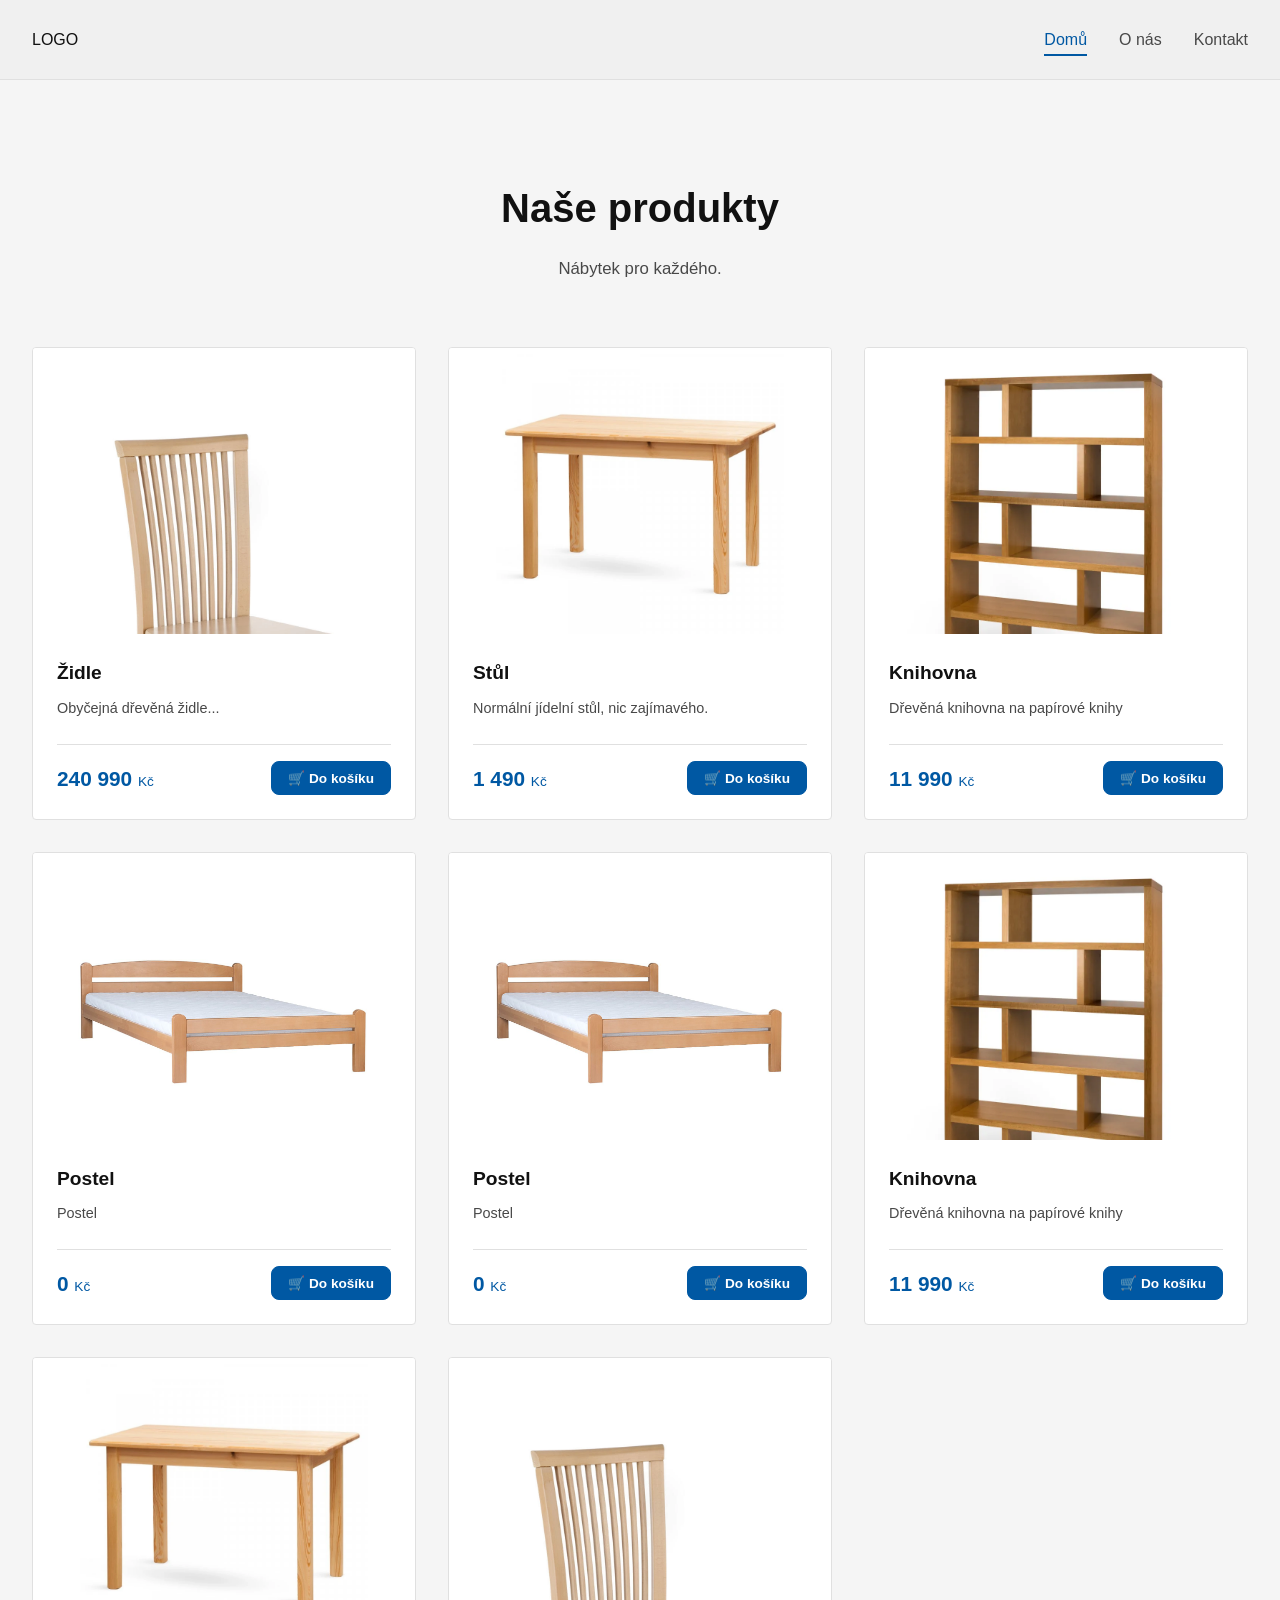
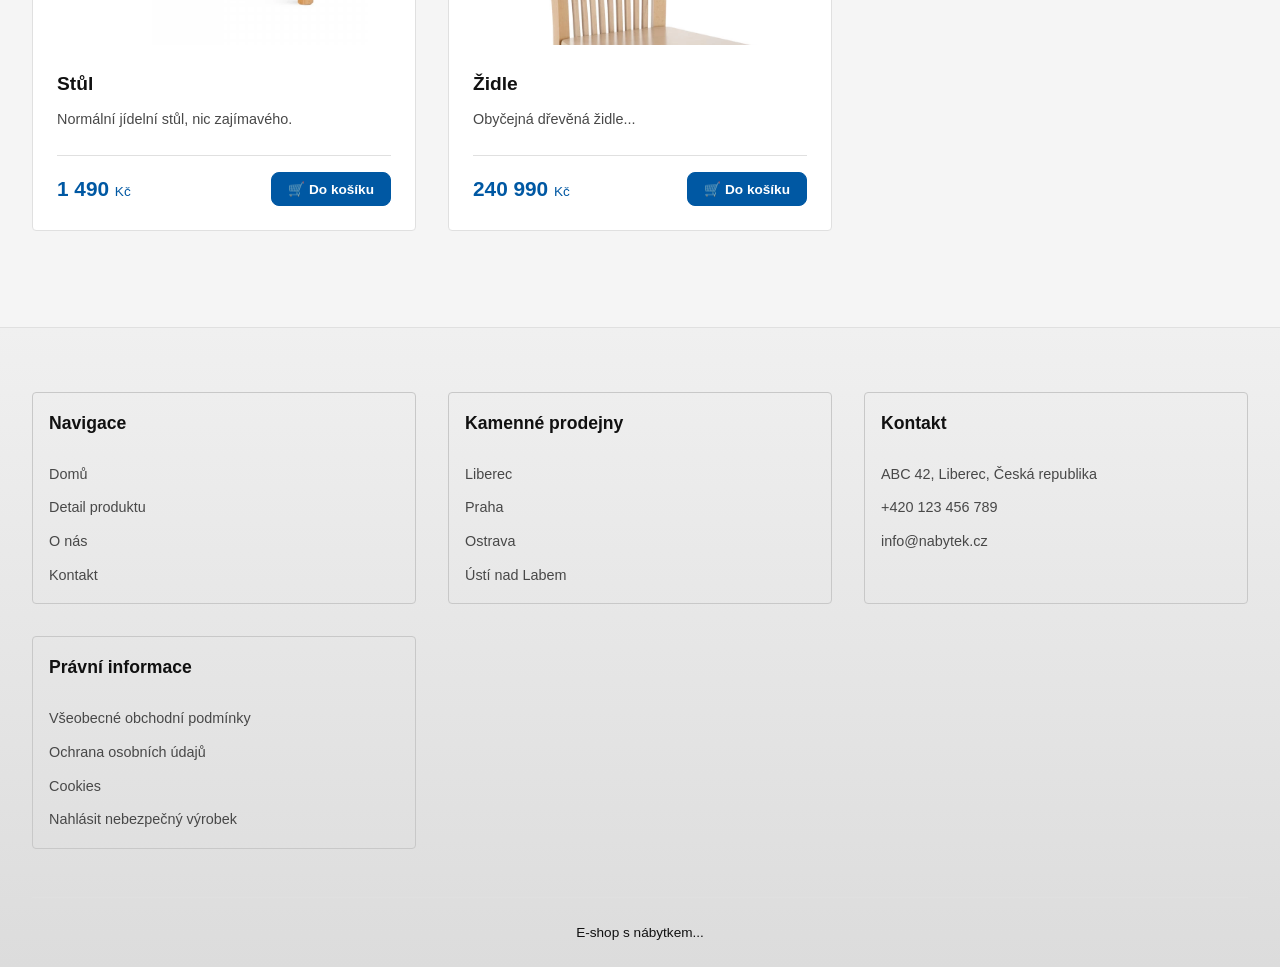
<file: index.html>
<!DOCTYPE html>
<html lang="cs">

<head>
    <meta charset="UTF-8">
    <meta name="viewport" content="width=device-width, initial-scale=1.0">
    <meta name="description" content="E-shop s nábytkem">
    <title>E-shop s nábytkem</title>
    <link rel="icon" type="image/x-icon" href="images/favicon.ico">
    <link rel="stylesheet" href="style.css">
</head>

<body>

    <!-- ====== HEADER ====== -->
    <header class="header">
        <div class="header__inner">
            <a href="index.html" class="header__logo">
                LOGO
            </a>
            <nav class="header__nav" id="header-nav">
                <ul class="header__nav-list">
                    <li class="header__nav-item">
                        <a href="index.html" class="header__nav-link header__nav-link--active">Domů</a>
                    </li>
                    <li class="header__nav-item">
                        <a href="#" class="header__nav-link">O nás</a>
                    </li>
                    <li class="header__nav-item">
                        <a href="#" class="header__nav-link">Kontakt</a>
                    </li>
                </ul>
            </nav>
        </div>
    </header>

    <main>

        <!-- ====== PRODUCTS ====== -->
        <section class="products">
            <div class="container">
                <div class="products__header">
                    <h1 class="products__title">Naše produkty</h1>
                    <p class="products__subtitle">Nábytek pro každého.</p>
                </div>
                <div class="products__grid" id="products-grid">

                    <article class="product-card">
                        <div class="product-card__image-wrapper">
                            <a href="detail.html">
                                <img src="images/zidle.png" alt="Židle">
                            </a>
                        </div>
                        <div class="product-card__body">
                            <h2 class="product-card__name">
                                <a href="detail.html">Židle</a>
                            </h2>
                            <p class="product-card__description">Obyčejná dřevěná židle...</p>
                            <div class="product-card__footer">
                                <span class="product-card__price">
                                    240 990<span class="product-card__price-currency"> Kč</span>
                                </span>
                                <button class="product-card__button" type="button">
                                    🛒 Do košíku
                                </button>
                            </div>
                        </div>
                    </article>

                    <article class="product-card">
                        <div class="product-card__image-wrapper">
                            <a href="detail.html">
                                <img src="images/stul.png" alt="Stůl">
                            </a>
                        </div>
                        <div class="product-card__body">
                            <h2 class="product-card__name">
                                <a href="detail.html">Stůl</a>
                            </h2>
                            <p class="product-card__description">Normální jídelní stůl, nic zajímavého.</p>
                            <div class="product-card__footer">
                                <span class="product-card__price">
                                    1 490<span class="product-card__price-currency"> Kč</span>
                                </span>
                                <button class="product-card__button" type="button">
                                    🛒 Do košíku
                                </button>
                            </div>
                        </div>
                    </article>

                    <article class="product-card">
                        <div class="product-card__image-wrapper">
                            <a href="detail.html">
                                <img src="images/knihovna.png" alt="Knihovna">
                            </a>
                        </div>
                        <div class="product-card__body">
                            <h2 class="product-card__name">
                                <a href="detail.html">Knihovna</a>
                            </h2>
                            <p class="product-card__description">Dřevěná knihovna na papírové knihy</p>
                            <div class="product-card__footer">
                                <span class="product-card__price">
                                    11 990<span class="product-card__price-currency"> Kč</span>
                                </span>
                                <button class="product-card__button" type="button">
                                    🛒 Do košíku
                                </button>
                            </div>
                        </div>
                    </article>

                    <article class="product-card">
                        <div class="product-card__image-wrapper">
                            <a href="detail.html">
                                <img src="images/postel.png" alt="Postel">
                            </a>
                        </div>
                        <div class="product-card__body">
                            <h2 class="product-card__name">
                                <a href="detail.html">Postel</a>
                            </h2>
                            <p class="product-card__description">Postel</p>
                            <div class="product-card__footer">
                                <span class="product-card__price">
                                    0<span class="product-card__price-currency"> Kč</span>
                                </span>
                                <button class="product-card__button" type="button">
                                    🛒 Do košíku
                                </button>
                            </div>
                        </div>
                    </article>

                    <article class="product-card">
                        <div class="product-card__image-wrapper">
                            <a href="detail.html">
                                <img src="images/postel.png" alt="Postel">
                            </a>
                        </div>
                        <div class="product-card__body">
                            <h2 class="product-card__name">
                                <a href="detail.html">Postel</a>
                            </h2>
                            <p class="product-card__description">Postel</p>
                            <div class="product-card__footer">
                                <span class="product-card__price">
                                    0<span class="product-card__price-currency"> Kč</span>
                                </span>
                                <button class="product-card__button" type="button">
                                    🛒 Do košíku
                                </button>
                            </div>
                        </div>
                    </article>

                    <article class="product-card">
                        <div class="product-card__image-wrapper">
                            <a href="detail.html">
                                <img src="images/knihovna.png" alt="Knihovna">
                            </a>
                        </div>
                        <div class="product-card__body">
                            <h2 class="product-card__name">
                                <a href="detail.html">Knihovna</a>
                            </h2>
                            <p class="product-card__description">Dřevěná knihovna na papírové knihy</p>
                            <div class="product-card__footer">
                                <span class="product-card__price">
                                    11 990<span class="product-card__price-currency"> Kč</span>
                                </span>
                                <button class="product-card__button" type="button">
                                    🛒 Do košíku
                                </button>
                            </div>
                        </div>
                    </article>

                    <article class="product-card">
                        <div class="product-card__image-wrapper">
                            <a href="detail.html">
                                <img src="images/stul.png" alt="Stůl">
                            </a>
                        </div>
                        <div class="product-card__body">
                            <h2 class="product-card__name">
                                <a href="detail.html">Stůl</a>
                            </h2>
                            <p class="product-card__description">Normální jídelní stůl, nic zajímavého.</p>
                            <div class="product-card__footer">
                                <span class="product-card__price">
                                    1 490<span class="product-card__price-currency"> Kč</span>
                                </span>
                                <button class="product-card__button" type="button">
                                    🛒 Do košíku
                                </button>
                            </div>
                        </div>
                    </article>

                    <article class="product-card">
                        <div class="product-card__image-wrapper">
                            <a href="detail.html">
                                <img src="images/zidle.png" alt="Židle">
                            </a>
                        </div>
                        <div class="product-card__body">
                            <h2 class="product-card__name">
                                <a href="detail.html">Židle</a>
                            </h2>
                            <p class="product-card__description">Obyčejná dřevěná židle...</p>
                            <div class="product-card__footer">
                                <span class="product-card__price">
                                    240 990<span class="product-card__price-currency"> Kč</span>
                                </span>
                                <button class="product-card__button" type="button">
                                    🛒 Do košíku
                                </button>
                            </div>
                        </div>
                    </article>
                </div>
            </div>
        </section>
    </main>

    <!-- ====== FOOTER ====== -->
    <footer class="footer">
        <div class="container">
            <div class="footer__content">
                <div class="footer__section">
                    <h3 class="footer__title">Navigace</h3>
                    <ul class="footer__list">
                        <li><a href="index.html" class="footer__link">Domů</a></li>
                        <li><a href="index.html" class="footer__link">Detail produktu</a></li>
                        <li><a href="kontakt.html" class="footer__link">O nás</a></li>
                        <li><a href="kontakt.html" class="footer__link">Kontakt</a></li>
                    </ul>
                </div>
                <div class="footer__section">
                    <h3 class="footer__title">Kamenné prodejny</h3>
                    <ul class="footer__list">
                        <li><span class="footer__link">Liberec</span></li>
                        <li><span class="footer__link">Praha</span></li>
                        <li><span class="footer__link">Ostrava</span></li>
                        <li><span class="footer__link">Ústí nad Labem</span></li>
                    </ul>
                </div>
                <div class="footer__section">
                    <h3 class="footer__title">Kontakt</h3>
                    <ul class="footer__list">
                        <li><span class="footer__link">ABC 42, Liberec, Česká republika</span></li>
                        <li><span class="footer__link">+420 123 456 789</span></li>
                        <li><span class="footer__link">info@nabytek.cz</span></li>
                    </ul>
                </div>
                <div class="footer__section">
                    <h3 class="footer__title">Právní informace</h3>
                    <ul class="footer__list">
                        <li><span class="footer__link">Všeobecné obchodní podmínky</span></li>
                        <li><span class="footer__link">Ochrana osobních údajů</span></li>
                        <li><span class="footer__link">Cookies</span></li>
                        <li><span class="footer__link">Nahlásit nebezpečný výrobek</span></li>
                    </ul>
                </div>
            </div>
            <div class="footer__bottom">
                <p>E-shop s nábytkem...</p>
            </div>
        </div>
    </footer>


</body>

</html>
</file>
<file: style.css>
:root {
  --color-bg-primary: #f5f5f5;
  --color-bg-secondary: #f0f0f0;
  --color-bg-card: #ffffff;
  --color-accent: #0058a3;
  --color-accent-hover: #004a8c;
  --color-text-primary: #111111;
  --color-text-secondary: #484848;
  --color-border: #e0e0e0;
  --color-border-hover: #004a8c;

  --font: 'Noto Sans', 'Arial', sans-serif;

  --page-width: 1400px;
}

*,
*::before,
*::after {
  margin: 0;
  padding: 0;
  box-sizing: border-box;
}

body {
  font-family: var(--font);
  background-color: var(--color-bg-primary);
  color: var(--color-text-primary);
  line-height: 1.6;
}

a {
  text-decoration: none;
  color: inherit;
}

img {
  max-width: 100%;
  height: auto;
  display: block;
}

.container {
  width: 100%;
  max-width: var(--page-width);
  margin: 0 auto;
  padding: 0 2rem;
}

/* ============================================ HEADER ============================================ */
.header {
  position: sticky;
  top: 0;
  z-index: 1000;
  background: var(--color-bg-secondary);
  border-bottom: 1px solid var(--color-border);
  height: 80px;
}

.header__inner {
  display: flex;
  align-items: center;
  justify-content: space-between;
  height: 100%;
  max-width: var(--page-width);
  margin: 0 auto;
  padding: 0 2rem;
}

.header__nav {
  display: flex;
  align-items: center;
}

.header__nav-list {
  list-style: none;
  display: flex;
  align-items: center;
  gap: 2rem;
}

.header__nav-link {
  position: relative;
  font-size: 1rem;
  font-weight: 500;
  color: var(--color-text-secondary);
  padding: 0.5rem 0;
}

.header__nav-link::after {
  content: '';
  position: absolute;
  bottom: 0;
  left: 0;
  width: 0;
  height: 2px;
  background: var(--color-accent);
  transition: width 0.4s ease;
}

.header__nav-link:hover,
.header__nav-link--active {
  color: var(--color-accent);
}

.header__nav-link:hover::after,
.header__nav-link--active::after {
  width: 100%;
}

/* ============================================ PRODUCTS  ============================================ */
.products {
  padding: 6rem 0;
}

.products__header {
  text-align: center;
  margin-bottom: 4rem;
}

.products__title {
  font-size: 2.5rem;
  font-weight: bold;
  margin-bottom: 1rem;
}

.products__subtitle {
  color: var(--color-text-secondary);
  font-size: 1.05rem;
  max-width: 500px;
  margin: 0 auto;
}

.products__grid {
  display: grid;
  grid-template-columns: repeat(auto-fit, minmax(300px, 1fr));
  gap: 2rem;
}

/* ============================================ PRODUCT-CARD ============================================ */
.product-card {
  background: var(--color-bg-card);
  border: 1px solid var(--color-border);
  border-radius: 4px;
  overflow: hidden;
  display: flex;
  flex-direction: column;
}

.product-card:hover {
  border-color: var(--color-border-hover);
}

.product-card__image-wrapper {
  aspect-ratio: 4 / 3;
  overflow: hidden;
}

.product-card__body {
  padding: 1.5rem;
  display: flex;
  flex-direction: column;
  flex-grow: 1;
}

.product-card__name {
  font-size: 1.2rem;
  font-weight: 600;
  margin-bottom: 0.5rem;
  color: var(--color-text-primary);
}

.product-card__name a:hover {
  color: var(--color-accent);
}

.product-card__description {
  font-size: 0.9rem;
  color: var(--color-text-secondary);
  line-height: 1.6;
  margin-bottom: 1.5rem;
  flex-grow: 1;
}

.product-card__footer {
  display: flex;
  align-items: center;
  justify-content: space-between;
  padding-top: 1rem;
  border-top: 1px solid var(--color-border);
}

.product-card__price {
  font-size: 1.3rem;
  font-weight: 700;
  color: var(--color-accent);
}

.product-card__price-currency {
  font-size: 0.85rem;
  font-weight: 500;
  margin-left: 2px;
}

.product-card__button {
  display: inline-flex;
  align-items: center;
  gap: 0.25rem;
  background: var(--color-accent);
  color: #ffffff;
  border: 1px solid var(--color-accent);
  padding: 0.5rem 1rem;
  border-radius: 8px;
  font-size: 0.85rem;
  font-weight: 600;
  cursor: pointer;
}

.product-card__button:hover {
  background: var(--color-accent-hover);
  border-color: var(--color-accent-hover);
}

/* ============================================ FOOTER ============================================ */
.footer {
  background: linear-gradient(to bottom, var(--color-bg-secondary), #dcdcdc);
  border-top: 1px solid var(--color-border);
  padding: 4rem 0 0;
}

.footer__content {
  display: grid;
  gap: 2rem;
  grid-template-columns: repeat(auto-fit, minmax(310px, 1fr));
  padding-bottom: 3rem;
}

.footer__section {
  padding: 1rem;
  border: 1px solid #c8c8c8;
  border-radius: 4px;
}

.footer__title {
  font-size: 1.1rem;
  font-weight: 600;
  margin-bottom: 1.5rem;
  color: var(--color-text-primary);
}

.footer__list {
  display: flex;
  flex-direction: column;
  gap: 0.5rem;
  list-style: none;
}

.footer__link {
  cursor: pointer;
  font-size: 0.9rem;
  color: var(--color-text-secondary);
}

.footer__link:hover {
  color: var(--color-accent);
}

.footer__bottom {
  border-top: 1px solid var(--color-border);
  padding: 1.5rem 0;
  text-align: center;
  font-size: 0.85rem;
}
</file>
